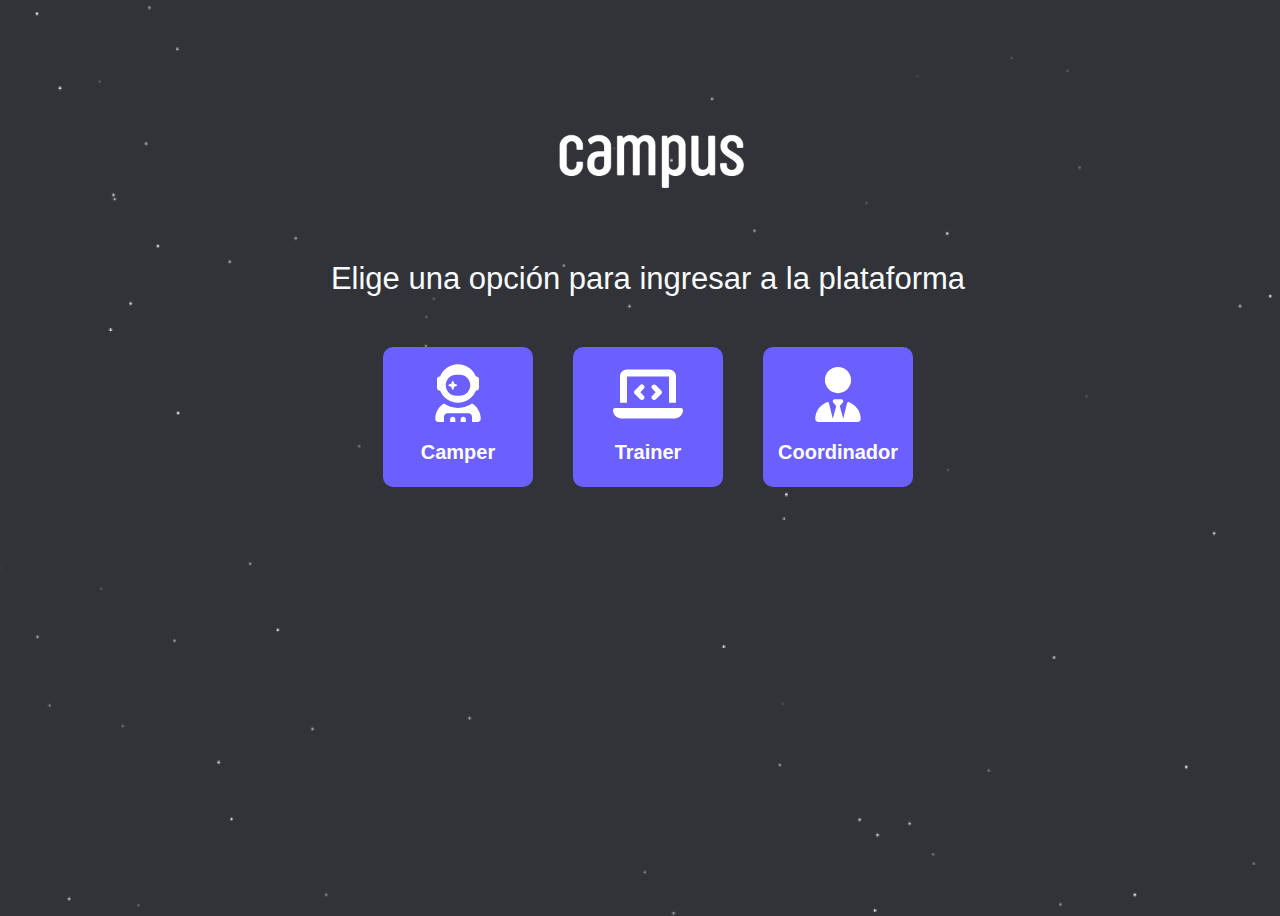
<file: index.html>
<!DOCTYPE html>
<html lang="en">
<head>
    <meta charset="UTF-8">
    <meta name="viewport" content="width=device-width, initial-scale=1.0">
    <title>Document</title>
    <link rel="stylesheet" href="CSS/styles.css">
    <link rel="stylesheet" href="https://cdnjs.cloudflare.com/ajax/libs/font-awesome/6.5.1/css/all.min.css">
</head>
<body>
    <header id="headerIndex">
    <img src="MEDIA/campuslogo.png" class="campuslogo" alt="">
    <p class="bigtext class loginOptionHeader">Elige una opción para ingresar a la plataforma</p>
    </header>
        <div class="loginOptionDiv">
        <button class="loginCamper loginOption" onclick="window.location.href='PAGES/loginEstudiante.html'"><img src="MEDIA/icons/user-astronaut-solid-full.svg" alt=""><span>Camper</span></button>
        <button class="loginTrainer loginOption"><img src="MEDIA/icons/laptop-code-solid-full.svg"alt=""><span>Trainer</span></button>
        <button class="loginAdmin loginOption"><img src="MEDIA/icons/user-tie-solid-full.svg" alt=""><span>Coordinador</span></button>
    </div>
</body>
</html>
</file>
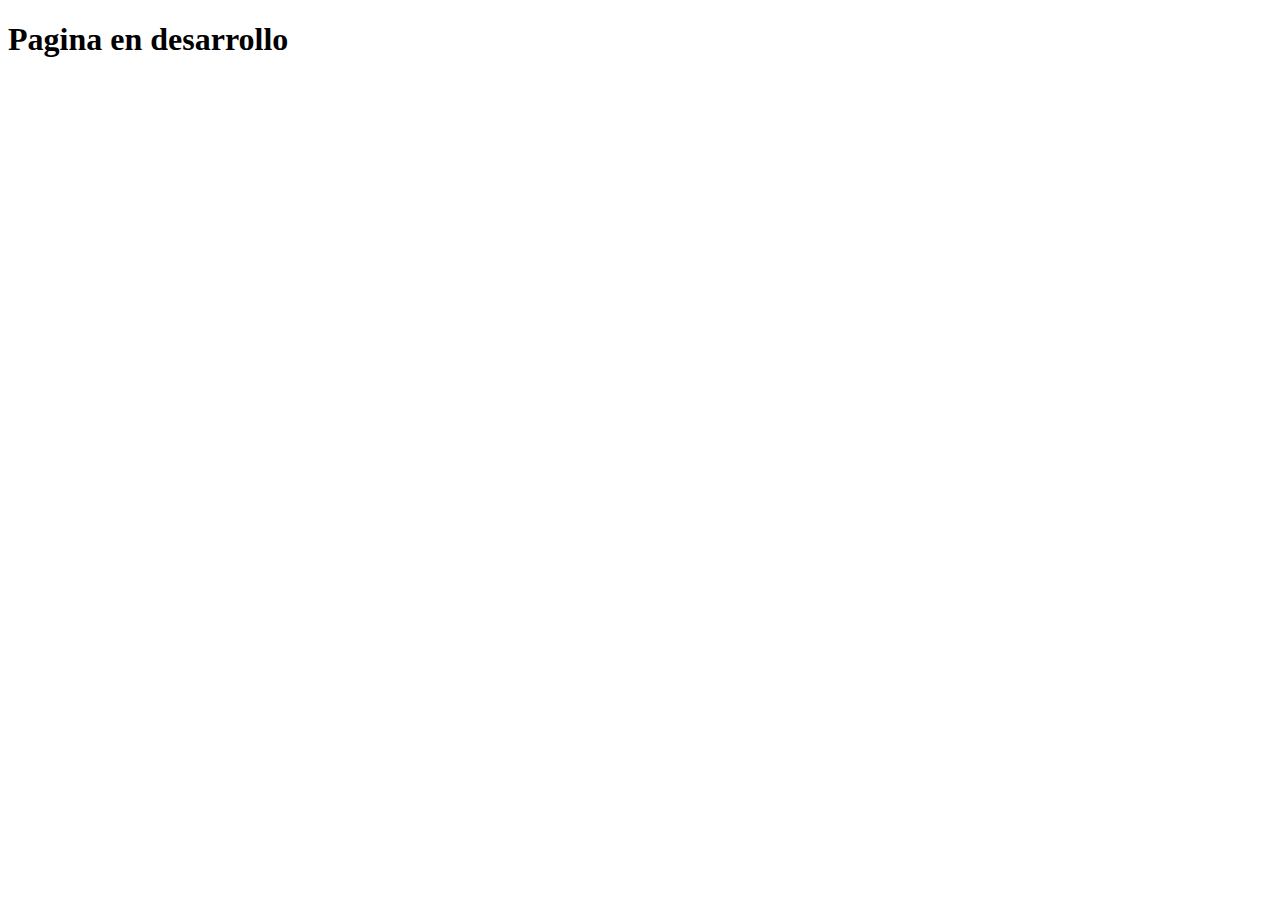
<file: PAGES/pantallaPrincipalEstudiante.html>
<!DOCTYPE html>
<html lang="en">
<head>
    <meta charset="UTF-8">
    <meta name="viewport" content="width=device-width, initial-scale=1.0">
    <title>Pantalla Principal del estudiante</title>
</head>
<body>
    <h1>Pagina en desarrollo</h1>
</body>
</html>
</file>
<file: CSS/styles.css>
.campuslogo {
    min-width:200px;
    min-height:100px; 
    max-height:100px;
    max-width: 200px;
    margin: 90px 410px 32px;
}
p {
    font-optical-sizing: auto;
    font-style: normal;
    color: #F9FBFC;
}
header {
    display: flex;
    flex-direction: column;
    width: fit-content;
    height: fit-content;
    justify-content: center;
    align-items: center;
}
main{
    display: flex;
    flex-wrap: wrap;
    gap: 20px;
    justify-content: center;
}
.smallcontainer {
    background-color: #333333;
    width: 500px;
    min-height: 462px;
    border-radius: 2%;
    box-shadow: 0 0 100px #6b5ffd;
    display: flex;
    flex-direction: column;
    align-items: center;
    position: relative;
    overflow: visible;
}
.tallSmallContainer {
    height: 762px;
}
.blurcontainer{
    width: 370px;
    min-height: 400px;
    padding: 40px 64px 24px;
    border-radius: 2%;
    border: 4px solid rgb(152 153 156);
    display: flex;
    flex-direction: column;
    align-items: center;
    backdrop-filter: blur(9px);
    justify-content: center;
    text-align: center;
}
.text24px {
    font-size: 24px;
    font-weight: 500;
    margin: 0px;
}
.bigtext {
    font-size: clamp(20px, 2.6vw, 31px);
    font-weight: 500;
}
.text14px {
    font-size: 14px;
    margin: 0px;
}
.text20px {
    font-size: 20px;
    margin: 0px;
}
#textoIndexHeader1{
    margin:0px;
}
#textoIndexHeader2{
    margin: 0px 0 32px 0;
}
#headerIndex{
    display: flex;
    width: 100%;
    flex-direction: column;
    align-items: center;
}
body {
    display: flex;
    align-items: center;
    flex-direction: column;
    background-image: url(../MEDIA/starts.png);
    background-color: #313338;
    width: 100%;
    height: 100vh;
    overflow-y: auto;
    overflow-x: hidden;
    font-family: "Mona Sans", sans-serif;
    scrollbar-width: none;
    -ms-overflow-style: none;
}
html::-webkit-scrollbar {
    display: none;
}
.buttonLogin{
    width: 100%;
    min-height: 42px;
    border-radius: 10px;
    border: 1px solid;
    border-radius: 10px;
    display: flex;
    justify-content: center;
    align-items: center;
    gap: 8px;
    cursor: pointer;
    font-size: 18px;
}
.purpleButton{
    background-color: #6b5ffd;
    border-color: #6b5ffd;
    color: white;
}
.loginGoogle {
    background-color: white;
    border-color: white;
    color: #44546F;
}
#politicasPrivacidadDiv {
    display: flex;
    align-items: center;
    flex-direction: column;
    gap: 0px;
    margin: 24px 0;
}
#aSmallText {
    color: #F9FBFC !important;
    margin: 0px;
}
a#aSmallText,
a#aSmallText:visited,
a#aSmallText:active,
a#aSmallText:hover {
    color: #F9FBFC !important;
}
#ppdArriba {
    margin: 0;
}
.floater{
    position: absolute;
    animation: ease-in-out;
    animation-duration: 4s;
    animation-iteration-count: infinite;
    animation-name: float;
}
.hologramPlanet{
    right: -10rem;
    top: 1%;
    width: 220px;
    size: 220px;
}
.hologramCircle{ 
    left: -10rem;
    top: 45%;
    width: 220px;
    size: 220px;
}
.planet {
    position: absolute;
    bottom: -8rem;
    right: -3rem;
    width: 500px;
    height: 214px;
}
.astronaut{
    width: 369px;
    height: 145px;
    bottom: -6rem;
    right: 6rem;
    z-index: 1;
}
.infoCodigoMagico{
    display: flex;
    background-color: #2b2d31;
    padding: 8px 12px;
    border-radius: 10px;
    gap: 12px;
}
.margin20pxtop{
    margin-top: 20px;
}
.margin20pxbottom{
    margin-bottom: 20px;
}
.margin16pxtop{
    margin-top: 16px;
}
.margin16pxbottom{
    margin-bottom: 20px;
}
.margin8pxbottom{
    margin-bottom: 8px;
}
.justifytextcenter{
    text-align: center;
}
.inputLogin {
    width: 342px;
    height: 30px;
    padding: 0;
    border: none;
    background-color: #1e1f22;
    color: white;
    outline: none;
    font-family: "Mona Sans", sans-serif;
    font-size: 18px;
}
.loginInputWrapper{
    width: 342px;
    height: 42px;
    background-color: #1e1f22;
    display: flex;
    justify-content: center;
    align-items: center;
    padding: 1px 11px;
    border-radius: 10px;
    border: 2px solid #1e1f22;
}
.loginInputWrapper:focus-within{
    border: 2px solid #6b5ffd;
}
.returnButton{
    background-color: #4E5058;
    border-color: #4E5058;
    color:white;
    margin-top: 20px;
}

.hidden{
    position: absolute;
    display: none;
    opacity: 0;
    pointer-events: none;
}
.loginForm{
    display: flex;
    flex-direction: column;
    gap: 20px;
}
.loginOption{
    width: 150px;
    height: 140px;
    border-radius: 10px;
    border: none;
    background-color: #6b5ffd;
    display: grid;
    grid-template-rows: auto auto;
    justify-items: center;
    align-items: center;
    transition: transform 0.5s cubic-bezier(0.3, 0.3, 0.27, 2);
}
.loginOption img {
    height: 70px;
}
.loginOption span {
    color: white;
    font-family: "Mona sans", sans-serif;
    font-size: 20px;
    font-weight: bold;
    align-self: flex-start;

}
.loginOptionDiv {
    display: flex;
    flex-wrap: wrap;
    width: 530px;
    justify-content: space-between;
    position: relative;
    align-items: center;
    
}
.loginOption:hover{
    transform: scale(1.10);

}
.loginOption:active{
    transform: scale(0.98);
}
.loginOptionHeader{
    margin-bottom: 50px;
}
.buttonSignin {
    margin-bottom: 20px;
}
input::-webkit-outer-spin-button,
input::-webkit-inner-spin-button {
-webkit-appearance: none;
margin: 0;
}



@keyframes float {
    0%{transform: translateY(5px);}
    50%{transform: translateY(-5px);}
    100%{transform: translateY(5px);}
}
</file>
